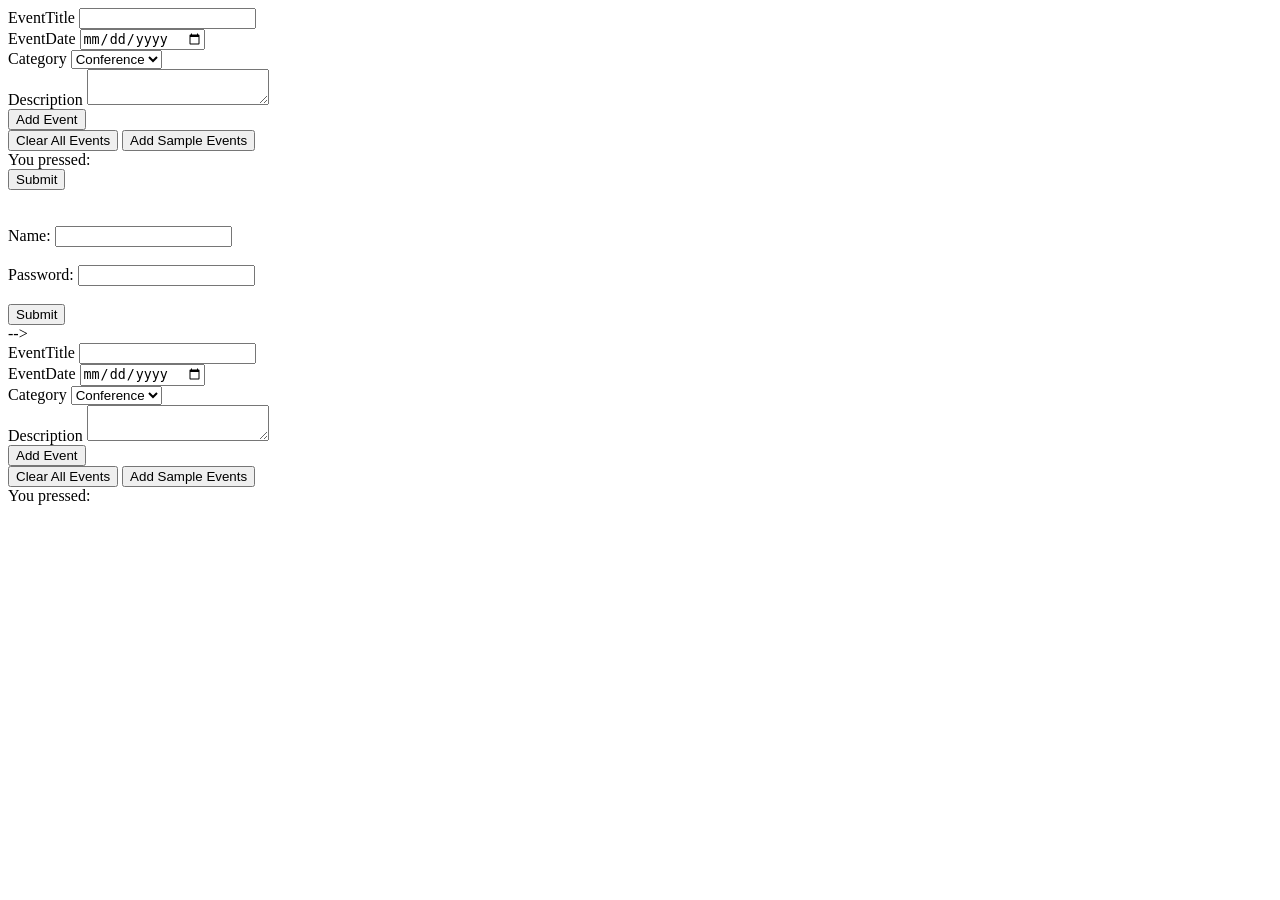
<file: index.html>
<!DOCTYPE html>
<html lang="en">
<head>
    <meta charset="UTF-8">
    <meta name="viewport" content="width=device-width, initial-scale=1.0">
    <title>Document</title>
    <link rel="stylesheet" href="./style.css">
</head>
<body>
    <!-- <p class="para">This is a paragraph</p>
    <p class="para">This is a paragraph</p><!DOCTYPE html>
<html lang="en">
<head>
    <meta charset="UTF-8">
    <meta name="viewport" content="width=device-width, initial-scale=1.0">
    <title>Document</title>
    <link rel="stylesheet" href="./style.css">
</head>
<body>
    <!-- <p class="para">This is a paragraph</p>
    <p class="para">This is a paragraph</p>
    <div class="container"></div>

    <button>Submit</button>
    <br><br><br>
    <form>
        <label for="name">Name:</label>
        <input type="text" id="name"><br><br>
        <label for="password">Password:</label>
        <input type="password" id="password"><br><br>
        <input type="submit" value="Submit">
    </form> -->

    <!-- <div class="outer">
        <div class="container">
            <button>Submit</button>
        </div>
    </div> -->

    <!-- <input type="text" id="name" placeholder="Enter the name">
    <button class="btn">Add Students</button>
    <div class="list"></div> -->

    <div class="container">
        <div class="eventForm">
            <form id="form">
                <label for="eventTitle">EventTitle</label>
                <input type="text" id="eventTitle"><br>
                <label for="eventDate">EventDate</label>
                <input type="date" id="eventDate"><br>
                <label for="category">Category</label>
                <select id="category">
                    <option value="Conference">Conference</option>
                    <option value="Workshop">Workshop</option>
                    <option value="Meetup">Meetup</option>
                    <option value="Webinar">Webinar</option>
                    <option value="Social">Social</option>
                </select><br>
                <label for="description">Description</label>
                <textarea id="description"></textarea><br>
                <button type="submit">Add Event</button>
            </form>
        </div>
        <div class="events">
            <button>Clear All Events</button>
            <button>Add Sample Events</button>
            <div class="cards"></div>
        </div>
        <div class="dom">
            You pressed: <div class="key"></div>
        </div>
    </div>

    <script src="./script.js"></script>
</body>
</html>
    <div class="container"></div>

    <button>Submit</button>
    <br><br><br>
    <form>
        <label for="name">Name:</label>
        <input type="text" id="name"><br><br>
        <label for="password">Password:</label>
        <input type="password" id="password"><br><br>
        <input type="submit" value="Submit">
    </form> -->

    <!-- <div class="outer">
        <div class="container">
            <button>Submit</button>
        </div>
    </div> -->

    <!-- <input type="text" id="name" placeholder="Enter the name">
    <button class="btn">Add Students</button>
    <div class="list"></div> -->

    <div class="container">
        <div class="eventForm">
            <form id="form">
                <label for="eventTitle">EventTitle</label>
                <input type="text" id="eventTitle"><br>
                <label for="eventDate">EventDate</label>
                <input type="date" id="eventDate"><br>
                <label for="category">Category</label>
                <select id="category">
                    <option value="Conference">Conference</option>
                    <option value="Workshop">Workshop</option>
                    <option value="Meetup">Meetup</option>
                    <option value="Webinar">Webinar</option>
                    <option value="Social">Social</option>
                </select><br>
                <label for="description">Description</label>
                <textarea id="description"></textarea><br>
                <button type="submit">Add Event</button>
            </form>
        </div>
        <div class="events">
            <button>Clear All Events</button>
            <button>Add Sample Events</button>
            <div class="cards"></div>
        </div>
        <div class="dom">
            You pressed: <div class="key"></div>
        </div>
    </div>

    <script src="./script.js"></script>
</body>
</html>
</file>
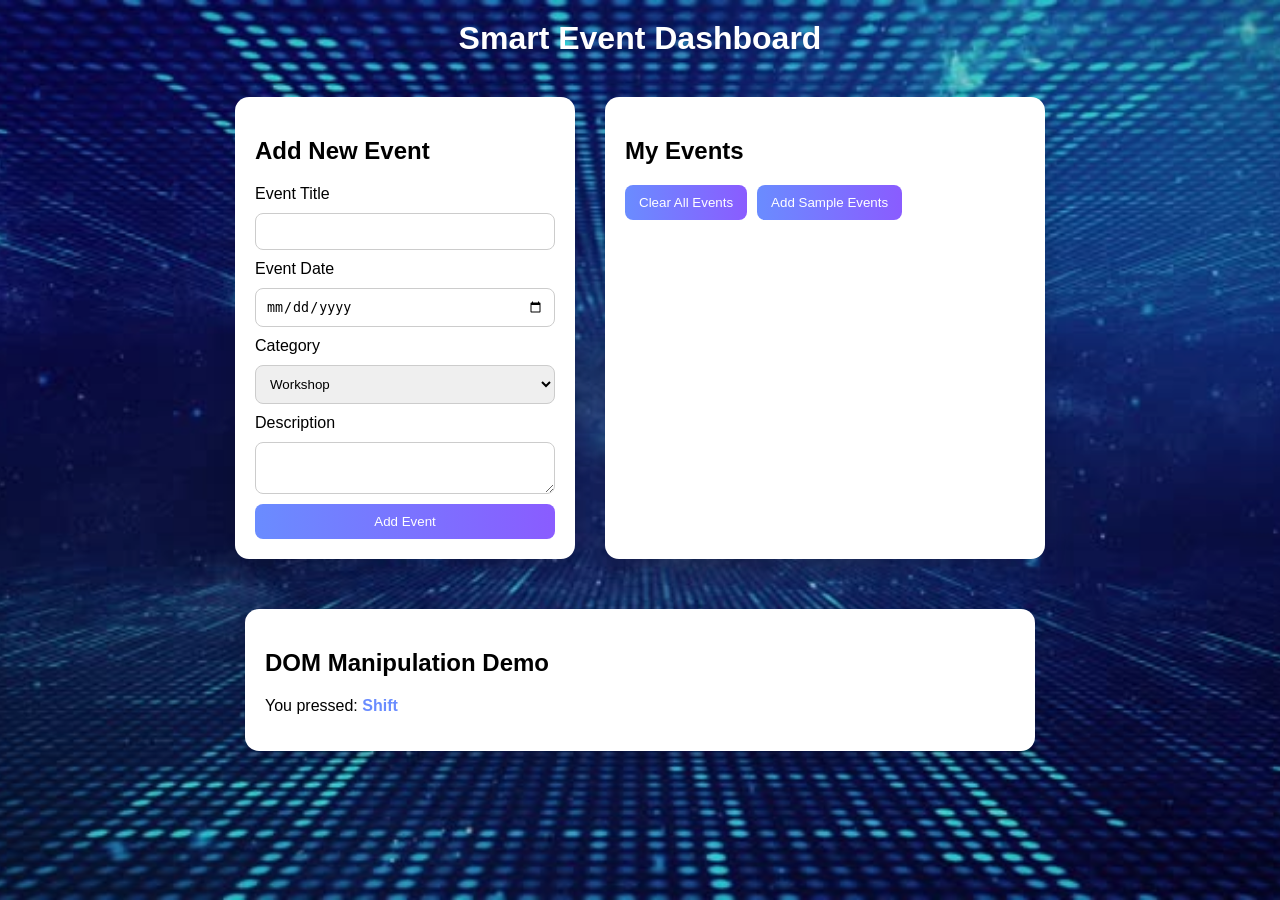
<file: assignment/index.html>
<!DOCTYPE html>
<html lang="en">
<head>
  <meta charset="UTF-8">
  <title>Smart Event Dashboard</title>
  <link rel="stylesheet" href="style.css">
</head>
<body>

<h1 class="title">Smart Event Dashboard</h1>

<div class="container">

  <!-- FORM -->
  <div class="eventform cardBox">
    <h2>Add New Event</h2>
    <form id="form">
      <label>Event Title</label>
      <input type="text" id="eventTitle" required>

      <label>Event Date</label>
      <input type="date" id="eventDate" required>

      <label>Category</label>
      <select id="category">
        <option>Workshop</option>
        <option>Meetup</option>
        <option>Conference</option>
        <option>Webinar</option>
        <option>Social</option>
        <option>Personal</option>
      </select>

      <label>Description</label>
      <textarea id="description"></textarea>

      <button type="submit" class="primary">Add Event</button>
    </form>
  </div>

  <!-- EVENTS -->
  <div class="events cardBox">
    <h2>My Events</h2>
    <div class="actions">
      <button id="clearBtn">Clear All Events</button>
      <button id="sampleBtn">Add Sample Events</button>
    </div>
    <div class="cards"></div>
  </div>

</div>

<div class="dom cardBox">
  <h2>DOM Manipulation Demo</h2>
  <p>You pressed: <span class="key">Shift</span></p>
</div>

<script src="script.js"></script>
</body>
</html>
</file>
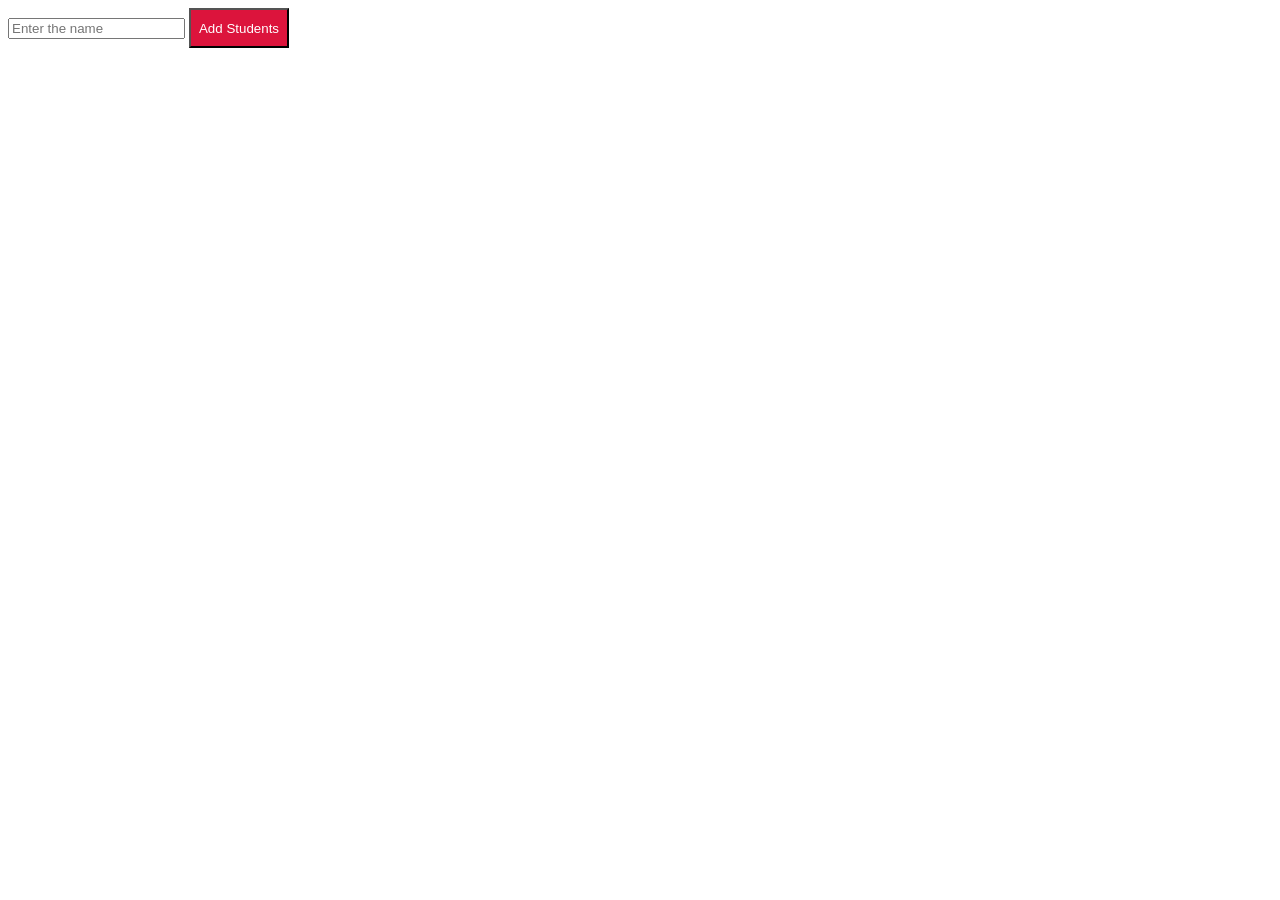
<file: new/index.html>
<!DOCTYPE html>
<html lang="en">
<head>
    <meta charset="UTF-8">
    <meta name="viewport" content="width=device-width, initial-scale=1.0">
    <title>Document</title>
    <link rel="stylesheet" href="./style.css">
</head>
<body>
    <!-- <p class="para">This is a paragraph</p>
    <p class="para">This is a paragraph</p>
    <div class="container"></div>

    <button>Submit</button>
    <br><br><br>
    <form>
        <label for="name">Name:</label>
        <input type="text" id="name"><br><br>
        <label for="password">Password:</label>
        <input type="password" id="password"><br><br>
        <input type="submit" value="Submit">
    </form> -->

    <!-- <div class="outer">
        <div class="container">
            <button>Submit</button>
        </div>
    </div> -->

    <input type="text" id="name" placeholder="Enter the name">
    <button class="btn">Add Students</button>
    <div class="list"></div>
    <script src="./script.js"></script>
</body>
</html>
</file>
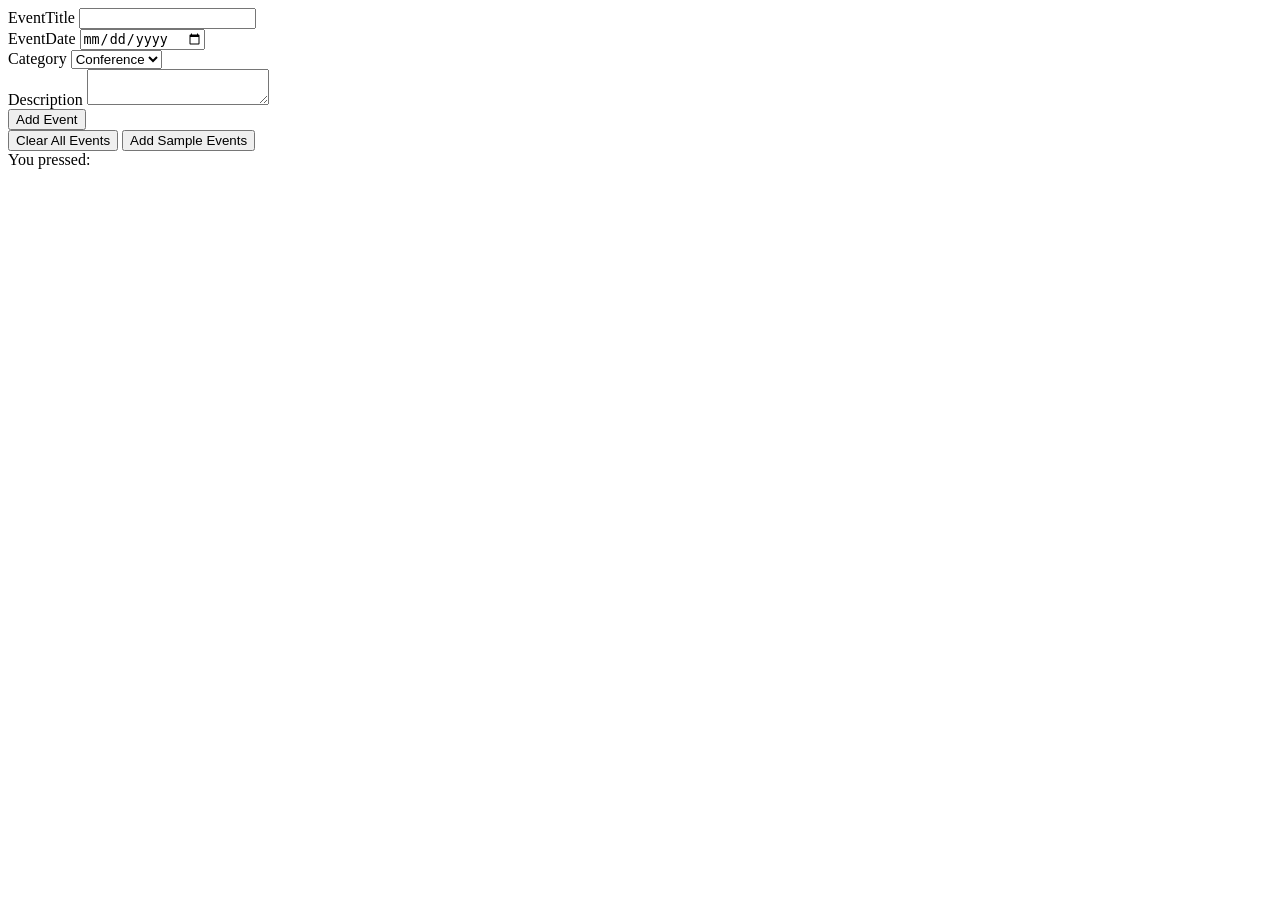
<file: uncwi_sem_2/webdev/index.html>
<!DOCTYPE html>
<html lang="en">
<head>
    <meta charset="UTF-8">
    <meta name="viewport" content="width=device-width, initial-scale=1.0">
    <title>Document</title>
    <link rel="stylesheet" href="./style.css">
</head>
<body>
    <!-- <p class="para">This is a paragraph</p>
    <p class="para">This is a paragraph</p>
    <div class="container"></div>

    <button>Submit</button>
    <br><br><br>
    <form>
        <label for="name">Name:</label>
        <input type="text" id="name"><br><br>
        <label for="password">Password:</label>
        <input type="password" id="password"><br><br>
        <input type="submit" value="Submit">
    </form> -->

    <!-- <div class="outer">
        <div class="container">
            <button>Submit</button>
        </div>
    </div> -->

    <!-- <input type="text" id="name" placeholder="Enter the name">
    <button class="btn">Add Students</button>
    <div class="list"></div> -->

    <div class="container">
        <div class="eventForm">
            <form id="form">
                <label for="eventTitle">EventTitle</label>
                <input type="text" id="eventTitle"><br>
                <label for="eventDate">EventDate</label>
                <input type="date" id="eventDate"><br>
                <label for="category">Category</label>
                <select id="category">
                    <option value="Conference">Conference</option>
                    <option value="Workshop">Workshop</option>
                    <option value="Meetup">Meetup</option>
                    <option value="Webinar">Webinar</option>
                    <option value="Social">Social</option>
                </select><br>
                <label for="description">Description</label>
                <textarea id="description"></textarea><br>
                <button type="submit">Add Event</button>
            </form>
        </div>
        <div class="events">
            <button>Clear All Events</button>
            <button>Add Sample Events</button>
            <div class="cards"></div>
        </div>
        <div class="dom">
            You pressed: <div class="key"></div>
        </div>
    </div>

    <script src="./script.js"></script>
</body>
</html>
</file>
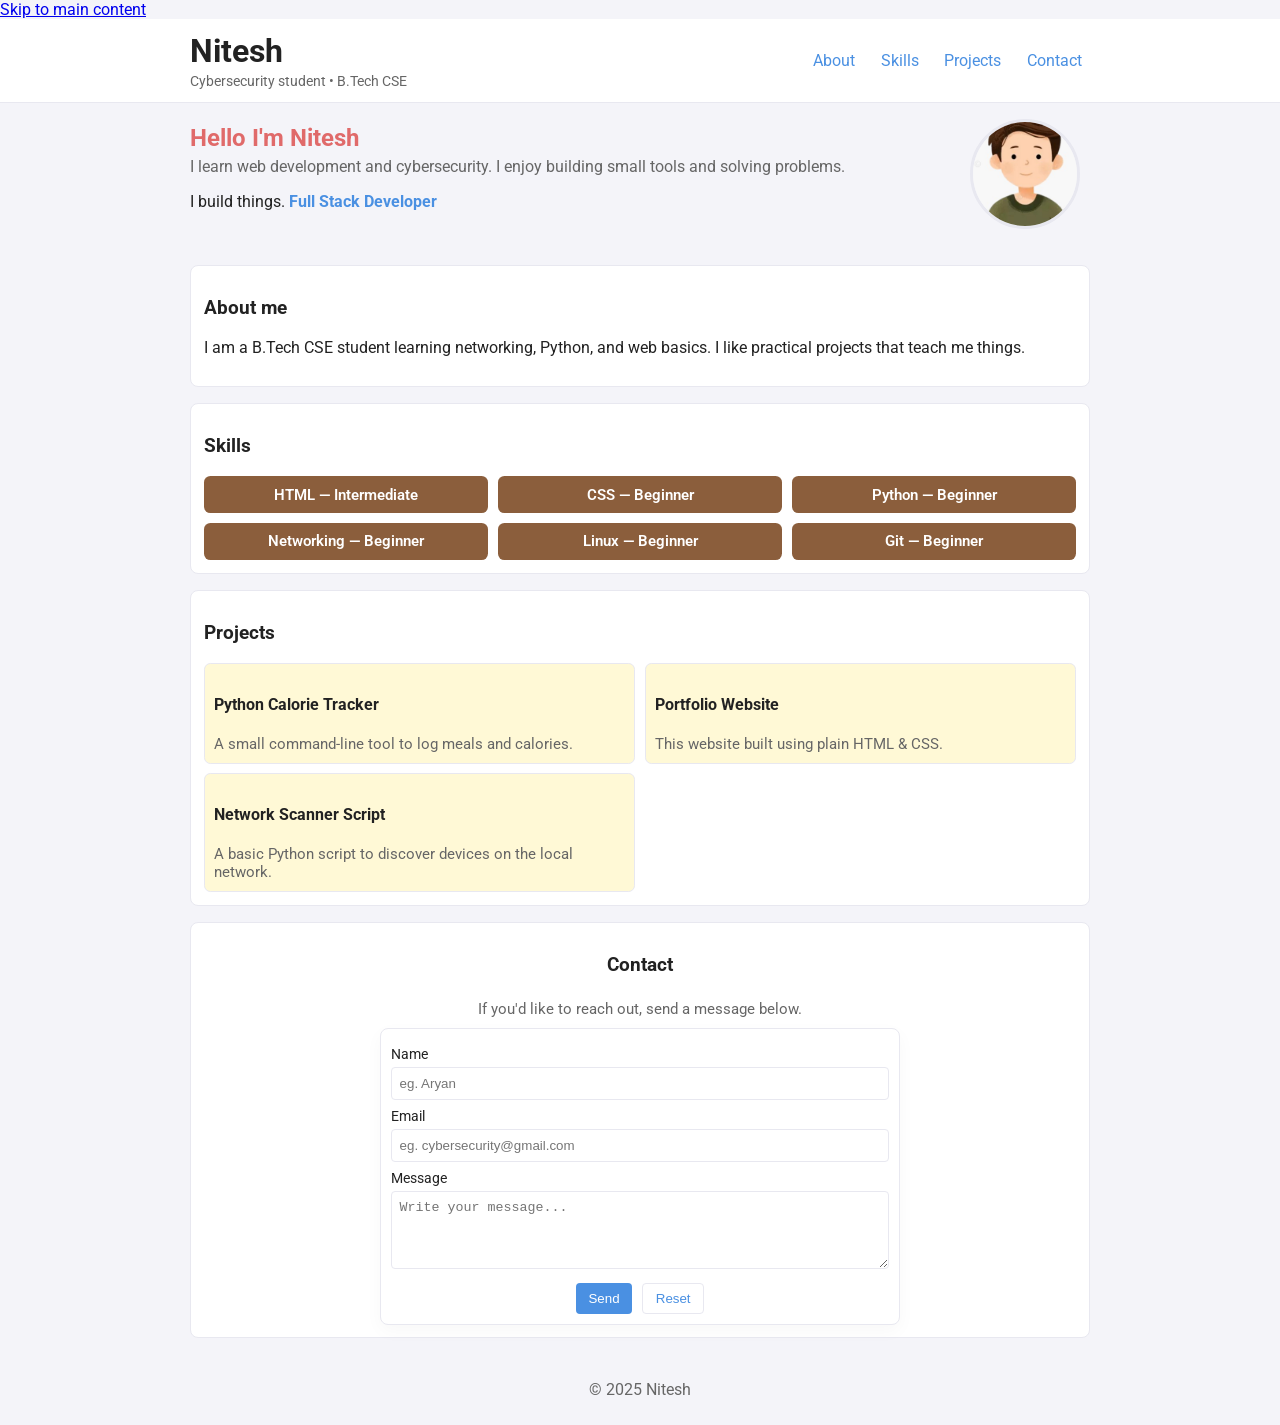
<file: web_dev/assignment_3/index.html>
<!DOCTYPE html>
<html lang="en">
  <head>
    <meta charset="utf-8" />
    <meta name="viewport" content="width=device-width,initial-scale=1" />
    <title>Nitesh — Portfolio</title>
    <link
      href="https://fonts.googleapis.com/css2?family=Roboto:wght@300;400;700&display=swap"
      rel="stylesheet"
    />
    <link rel="stylesheet" href="style.css" />
  </head>
  <body>
    <a class="skip-link" href="#main">Skip to main content</a>

    <header class="site-header">
      <div class="container header-row">
        <div>
          <h1 class="logo">Nitesh</h1>
          <p class="tag">Cybersecurity student • B.Tech CSE</p>
        </div>
        <nav>
          <ul class="nav-list">
            <li><a href="#about">About</a></li>
            <li><a href="#skills">Skills</a></li>
            <li><a href="#projects">Projects</a></li>
            <li><a href="#contact">Contact</a></li>
          </ul>
        </nav>
      </div>
    </header>

    <main id="main" class="container">
      <!--hero   -->
      <section class="hero">
        <div class="hero-left">
          <h2 class="hero-title">Hello I'm Nitesh</h2>
          <p class="lead">
            I learn web development and cybersecurity. I enjoy building small
            tools and solving problems.
          </p>
          <p>I build things. <span class="role">Full Stack Developer</span></p>
        </div>
        <div class="hero-right">
          <img
            src="mineprofilepicture.jpg"
            alt="Nitesh profile"
            class="photo"
          />
        </div>
      </section>

      <!--about -->
      <section id="about" class="simple-section">
        <h3>About me</h3>
        <p>
          I am a B.Tech CSE student learning networking, Python, and web basics.
          I like practical projects that teach me things.
        </p>
      </section>

      <!-- skills-->
      <section id="skills" class="simple-section">
        <h3>Skills</h3>
        <div class="skills-grid">
          <div class="skill">HTML — Intermediate</div>
          <div class="skill">CSS — Beginner</div>
          <div class="skill">Python — Beginner</div>
          <div class="skill">Networking — Beginner</div>
          <div class="skill">Linux — Beginner</div>
          <div class="skill">Git — Beginner</div>
        </div>
      </section>

      <!--projects -->
      <section id="projects" class="simple-section">
        <h3>Projects</h3>
        <div class="projects-grid">
          <article class="project">
            <h4>Python Calorie Tracker</h4>
            <p class="muted">
              A small command-line tool to log meals and calories.
            </p>
          </article>

          <article class="project">
            <h4>Portfolio Website</h4>
            <p class="muted">This website built using plain HTML &amp; CSS.</p>
          </article>

          <article class="project">
            <h4>Network Scanner Script</h4>
            <p class="muted">
              A basic Python script to discover devices on the local network.
            </p>
          </article>
        </div>
      </section>

      <!-- Contact form -->
      <section id="contact" class="simple-section contact-section">
        <h3>Contact</h3>
        <p class="muted">If you'd like to reach out, send a message below.</p>

        <form class="contact-form" action="#" method="post" novalidate>
          <label for="name_field">Name</label>
          <input
            id="name_field"
            name="user_name"
            type="text"
            placeholder="eg. Aryan"
            required
          />

          <label for="email_field">Email</label>
          <input
            id="email_field"
            name="user_email"
            type="email"
            placeholder="eg. cybersecurity@gmail.com"
            required
          />

          <label for="message_field">Message</label>
          <textarea
            id="message_field"
            name="user_message"
            rows="4"
            placeholder="Write your message..."
            required
          ></textarea>

          <div class="form-row">
            <button class="btn" type="submit">Send</button>
            <button class="btn ghost" type="reset">Reset</button>
          </div>
        </form>
      </section>
    </main>

    <footer class="site-footer">
      <div class="container">
        <p>© 2025 Nitesh</p>
      </div>
    </footer>
  </body>
</html>
</file>
<file: style.css>
/* .btn{
    background-color: crimson;
    color: white;
    width: 100px;
    height: 40px;
    
}

li{
    background-color: bisque;
    display: flex;
    justify-content: space-between;
}

.list{
    width: 300px;

} */

.card{
    background-color: greenyellow;
    width: 150px;
    position: relative;
}
.deleteCard{
    position: absolute;
    top: 5px;
    right: 5px;
    background-color: red;
    color: white;
    width: 18px;
    height: 18px;
    border-radius: 50%;
    display: flex;
    justify-content: center;
    align-items: center;
    font-size: 12px;
    cursor: pointer;
}
</file>
<file: assignment/style.css>
body {
  margin: 0;
  font-family: "Segoe UI", sans-serif;
  background: url("./background.jpg") no-repeat center center fixed;
  background-size: cover;
}

/* overlay */
body::before {
  content: "";
  position: fixed;
  inset: 0;
  background: rgba(0,0,0,0.15);
  z-index: -1;
}

.title{
  text-align:center;
  color:white;
  margin:20px;
}

.container{
  display:flex;
  gap:30px;
  justify-content:center;
  padding:20px;
}

button {
  border: none;
  cursor: pointer;
  padding: 10px 14px;
  border-radius: 8px;
  font-weight: 500;
  background: linear-gradient(90deg,#6a8cff,#8a5cff);
  color: white;
  transition: all 0.25s ease;
}

/* hover animation */
button:hover {
  transform: translateY(-2px);
  box-shadow: 0 6px 14px rgba(0,0,0,0.25);
}

/* click animation */
button:active {
  transform: scale(0.96);
}

.cardBox{
  background:white;
  padding:20px;
  border-radius:14px;
  box-shadow:0 8px 22px rgba(0,0,0,0.15);
  transition:0.3s ease;
}

.cardBox:hover{
  transform:translateY(-4px);
}

.eventform{ width:300px; }
.events{ width:400px; }

form{
  display:flex;
  flex-direction:column;
  gap:10px;
}

input,select,textarea{
  padding:10px;
  border-radius:8px;
  border:1px solid #ccc;
}

.primary{
  background:linear-gradient(90deg,#6a8cff,#8a5cff);
  color:white;
  border:none;
}

.actions{
  display:flex;
  gap:10px;
  margin-bottom:10px;
}

.actions button{
  background:linear-gradient(90deg,#6a8cff,#8a5cff);
  color:white;
}

.cards{
  display:flex;
  flex-direction:column;
  gap:15px;
}

.card{
  background:#eef1f8;
  padding:15px;
  border-radius:12px;
  position:relative;
  transition:0.25s;
}

.card:hover{
  transform:translateY(-6px);
}

.card button{
  background:#6a8cff;
  color:white;
  font-size:12px;
  padding:5px 10px;
  border-radius:20px;
  border:none;
}

.deletecard{
  position:absolute;
  top:8px;
  right:8px;
  background:red;
  color:white;
  width:24px;
  height:24px;
  border-radius:50%;
  display:flex;
  justify-content:center;
  align-items:center;
  cursor:pointer;
  font-size:14px;
  transition:0.2s;
}

.deletecard:hover{
  transform:scale(1.2);
}

.dom{
  margin:30px auto;
  width:750px;
}

.key{
  color:#6a8cff;
  font-weight:bold;
}
</file>
<file: new/style.css>
.btn{
    background-color: crimson;
    color: white;
    width: 100px;
    height: 40px;
    
}

li{
    background-color: bisque;
    display: flex;
    justify-content: space-between;
}

.list{
    width: 300px;

}
</file>
<file: uncwi_sem_2/webdev/style.css>
/* .btn{
    background-color: crimson;
    color: white;
    width: 100px;
    height: 40px;
    
}

li{
    background-color: bisque;
    display: flex;
    justify-content: space-between;
}

.list{
    width: 300px;

} */

.card{
    background-color: greenyellow;
    width: 150px;
    position: relative;
}
.deleteCard{
    position: absolute;
    top: 5px;
    right: 5px;
    background-color: red;
    color: white;
    width: 18px;
    height: 18px;
    border-radius: 50%;
    display: flex;
    justify-content: center;
    align-items: center;
    font-size: 12px;
    cursor: pointer;
}
</file>
<file: web_dev/assignment_3/style.css>
:root {
  --bg: #f4f4f9;
  --card: #fff;
  --text: #222;
  --muted: #666;
  --brown: #8b5e3c;
  --yellow: #fff9d6;
  --accent: #4a90e2;
  --border: #e8e8f0;
  --radius: 0.5rem;
  --light-red: #e06a6a; /* heading color */
}
* {
  box-sizing: border-box;
}
html,
body {
  height: 100%;
  margin: 0;
  font-family: "Roboto", sans-serif;
  background: var(--bg);
  color: var(--text);
  font-size: 16px;
}
.container {
  width: 94%;
  max-width: 900px;
  margin: 0 auto;
}

/* header with flexbox */
.site-header {
  background: var(--card);
  border-bottom: 1px solid var(--border);
}
.header-row {
  display: flex;
  justify-content: space-between;
  align-items: center;
  padding: 0.8rem 0;
}
.logo {
  margin: 0;
}
.logo h1 {
  font-size: 1.2rem;
  margin: 0;
}
.tag {
  font-size: 0.85rem;
  color: var(--muted);
  margin: 0.2rem 0 0;
}

/* nav */
.nav-list {
  list-style: none;
  display: flex;
  gap: 0.6rem;
  margin: 0;
  padding: 0;
}
.nav-list a {
  text-decoration: none;
  color: var(--accent);
  padding: 0.3rem 0.5rem;
  border-radius: 4px;
}
.nav-list a:hover {
  opacity: 0.85;
  transform: translateY(-2px);
  transition: all 180ms ease;
}
/*hero section*/
.hero {
  display: flex;
  gap: 1rem;
  align-items: center;
  padding: 1rem 0;
}
.hero-left {
  flex: 1;
}
.hero-right {
  flex: 0 0 120px;
}
.photo {
  width: 110px;
  height: 110px;
  border-radius: 50%;
  object-fit: cover;
  border: 3px solid var(--border);
}

/* heading coloring change effect and fadein...*/
.hero-title {
  color: var(--light-red);
  margin: 0;
  animation: fadeIn 800ms ease;
}
@keyframes fadeIn {
  from {
    opacity: 0;
    transform: translateY(6px);
  }
  to {
    opacity: 1;
    transform: none;
  }
}

.lead {
  color: var(--muted);
  margin: 0.3rem 0;
}
.role {
  font-weight: 700;
  color: var(--accent);
  animation: roleColor 3s linear infinite;
}
@keyframes roleColor {
  0% {
    color: var(--accent);
  }
  50% {
    color: #2db37d;
  }
  100% {
    color: var(--accent);
  }
}
.simple-section {
  background: var(--card);
  border: 1px solid var(--border);
  border-radius: var(--radius);
  padding: 0.8rem;
  margin: 1rem 0;
}

/* grid*/
.skills-grid {
  display: grid;
  grid-template-columns: repeat(3, 1fr);
  gap: 0.6rem;
  margin-top: 0.6rem;
}
.skill {
  background: var(--brown);
  color: #fff;
  padding: 0.6rem;
  border-radius: 0.4rem;
  font-weight: 600;
  font-size: 0.95rem;
  text-align: center;
  transition: transform 180ms ease, box-shadow 180ms ease;
}
.skill:hover {
  transform: translateY(-6px);
  box-shadow: 0 10px 18px rgba(0, 0, 0, 0.08);
}

/* light yellow background in project section... */
.projects-grid {
  display: grid;
  grid-template-columns: repeat(2, 1fr);
  gap: 0.6rem;
  margin-top: 0.6rem;
}
.project {
  background: var(--yellow);
  padding: 0.6rem;
  border-radius: 0.4rem;
  border: 1px solid var(--border);
  transition: transform 180ms ease, box-shadow 180ms ease;
}
.project:hover {
  transform: translateY(-6px);
  box-shadow: 0 10px 18px rgba(0, 0, 0, 0.06);
}
.muted {
  color: var(--muted);
  font-size: 0.95rem;
  margin: 0.3rem 0 0;
}

.contact-section {
  display: flex;
  flex-direction: column;
  align-items: center;
  text-align: center;
}
.contact-form {
  width: 100%;
  max-width: 520px;
  margin-top: 0.6rem;
  background: var(--card);
  padding: 0.6rem;
  border-radius: 0.5rem;
  border: 1px solid var(--border);
  box-shadow: 0 6px 18px rgba(25, 25, 45, 0.03);
}
.contact-form label {
  display: block;
  text-align: left;
  margin-top: 0.5rem;
  font-size: 0.9rem;
}
.contact-form input,
.contact-form textarea {
  width: 100%;
  padding: 0.5rem;
  margin-top: 0.25rem;
  border: 1px solid var(--border);
  border-radius: 4px;
}
.contact-form input:focus,
.contact-form textarea:focus {
  outline: none;
  border-color: var(--accent);
  box-shadow: 0 6px 12px rgba(74, 144, 226, 0.08);
}
.form-row {
  display: flex;
  gap: 0.6rem;
  justify-content: center;
  margin-top: 0.6rem;
}
.btn {
  background: var(--accent);
  color: #fff;
  border: none;
  padding: 0.45rem 0.8rem;
  border-radius: 4px;
  cursor: pointer;
  transition: transform 160ms ease, box-shadow 160ms ease;
}
.btn:hover {
  transform: translateY(-4px);
  box-shadow: 0 10px 18px rgba(74, 144, 226, 0.12);
}
.btn.ghost {
  background: transparent;
  color: var(--accent);
  border: 1px solid var(--border);
}

.site-footer {
  padding: 0.6rem 0;
  text-align: center;
  color: var(--muted);
  margin-top: 1rem;
}

@media (max-width: 760px) {
  .skills-grid {
    grid-template-columns: repeat(2, 1fr);
  }
  .projects-grid {
    grid-template-columns: 1fr;
  }
}
@media (max-width: 480px) {
  .header-row {
    flex-direction: column;
    align-items: flex-start;
    gap: 0.4rem;
  }
  .hero {
    flex-direction: column;
    text-align: center;
  }
  .hero-right {
    order: -1;
  }
  .skills-grid {
    grid-template-columns: 1fr;
  }
}
</file>
